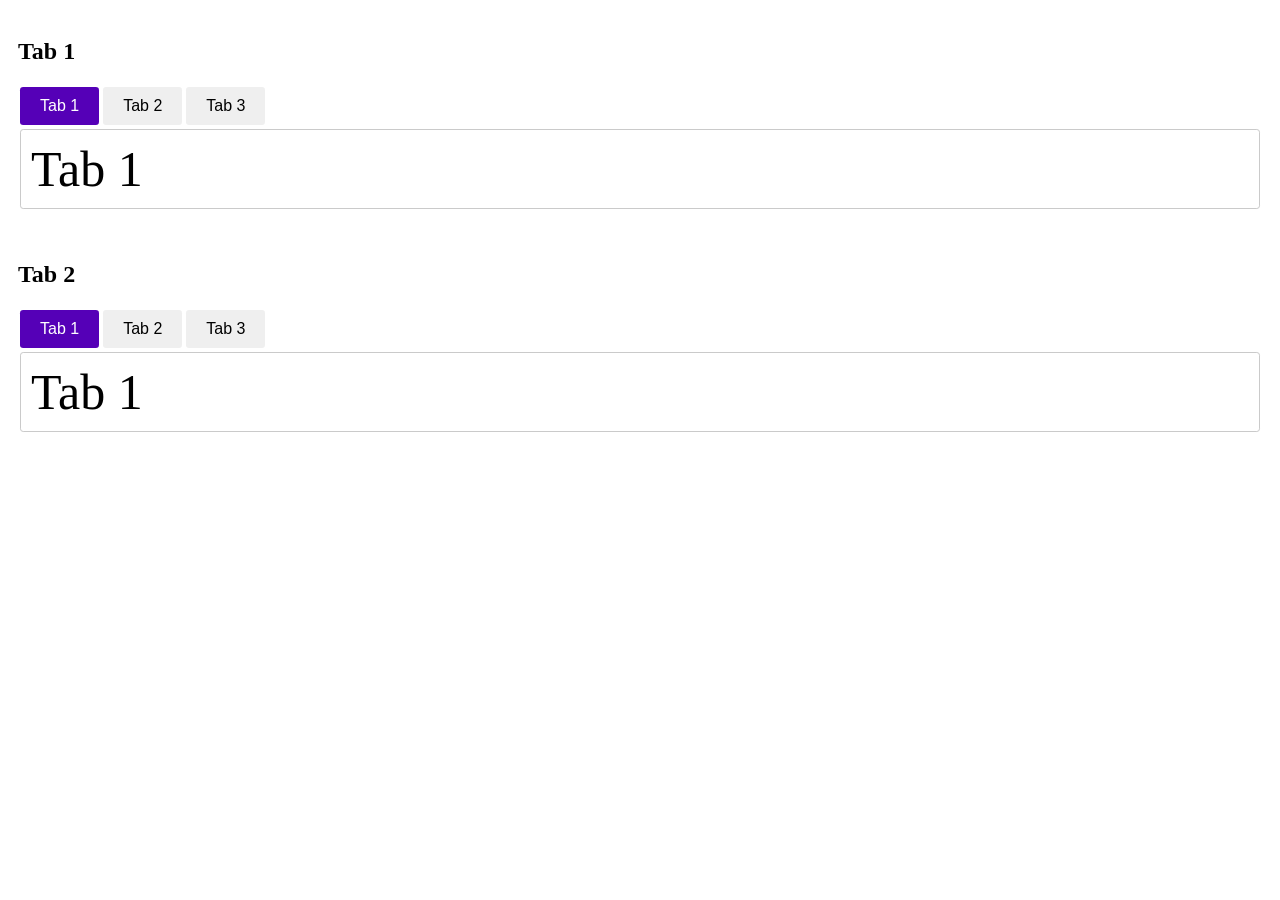
<file: Exercise_01/index.html>
<!DOCTYPE html>
<html lang="en">
  <head>
    <meta charset="UTF-8" />
    <meta name="viewport" content="width=device-width, initial-scale=1.0" />
    <title>JQuery Selector</title>
    <link rel="stylesheet" href="/Exercise_01/assets/css/index.css" />
    <link rel="preconnect" href="https://fonts.googleapis.com" />
    <link rel="preconnect" href="https://fonts.gstatic.com" crossorigin />
    <link
      href="https://fonts.googleapis.com/css2?family=Roboto:ital,wght@0,100;0,300;0,400;0,500;0,700;0,900;1,100;1,300;1,400;1,500;1,700;1,900&display=swap"
      rel="stylesheet"
    />
    <script src="https://ajax.googleapis.com/ajax/libs/jquery/3.7.1/jquery.min.js"></script>
  </head>
  <body>
    <!-- 
        Task: This page contains the UI of the tab
        There are two tabs which are not working
        You need to write a unique that will make the tabs works
        You need to use the jQuery selector to achieve the same
        There are already some selectors added to the tab for you to use
        They are data-tab, data-tab-btn, data-tab-content
        You must use them to make the tab work  
        
        Note: There is an active class that you can use to make the tab active and their corresponding button
    -->

    <h2>Tab 1</h2>
    <div class="tab-wrapper" data-tab>
      <nav class="tab-header">
        <ul>
          <li>
            <button type="button" class="active" data-tab-btn="1">Tab 1</button>
          </li>
          <li><button type="button" data-tab-btn="2">Tab 2</button></li>
          <li><button type="button" data-tab-btn="3">Tab 3</button></li>
        </ul>
      </nav>
      <div class="tab-body">
        <div class="tab-content active" data-tab-content="1">Tab 1</div>
        <div class="tab-content" data-tab-content="2">Tab 2</div>
        <div class="tab-content" data-tab-content="3">Tab 3</div>
      </div>
    </div>

    <h2>Tab 2</h2>
    <div class="tab-wrapper" data-tab>
      <nav class="tab-header">
        <ul>
          <li>
            <button type="button" class="active" data-tab-btn="1">Tab 1</button>
          </li>
          <li><button type="button" data-tab-btn="2">Tab 2</button></li>
          <li><button type="button" data-tab-btn="3">Tab 3</button></li>
        </ul>
      </nav>
      <div class="tab-body">
        <div class="tab-content active" data-tab-content="1">Tab 1</div>
        <div class="tab-content" data-tab-content="2">Tab 2</div>
        <div class="tab-content" data-tab-content="3">Tab 3</div>
      </div>
    </div>
  </body>
  <script src="./assets/jquery/script.js"></script>
</html>
</file>
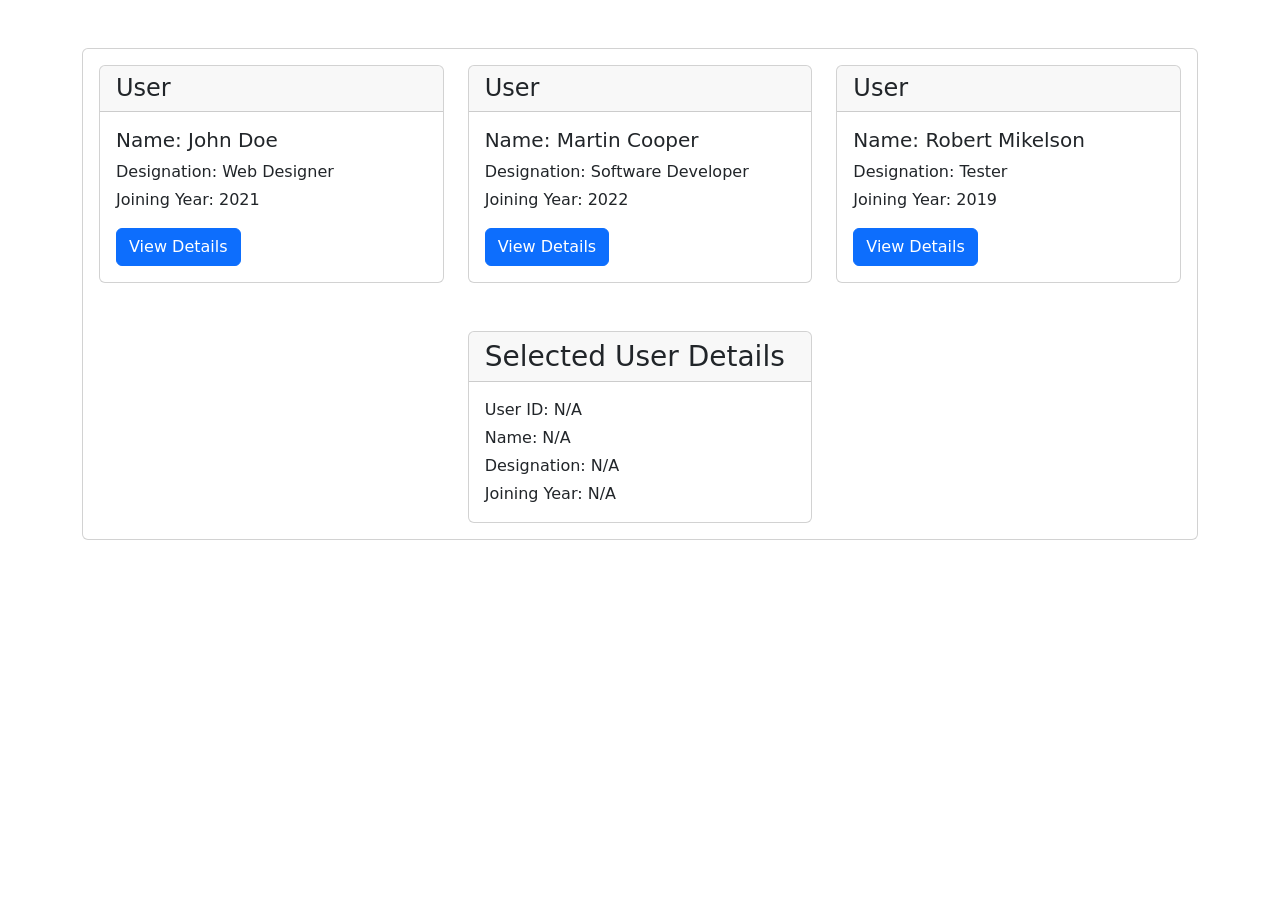
<file: Exercise_04/index.html>
<!DOCTYPE html>
<html lang="en">
  <head>
    <meta charset="UTF-8" />
    <meta name="viewport" content="width=device-width, initial-scale=1.0" />
    <title>Jquery Selector</title>
    <link
      href="https://cdn.jsdelivr.net/npm/bootstrap@5.3.3/dist/css/bootstrap.min.css"
      rel="stylesheet"
    />
    <link rel="stylesheet" href="./assets/css/style.css"/>
    <script src="https://code.jquery.com/jquery-3.7.1.min.js"></script>
    <script src="/Exercise_04/assets/jquery/script.js"></script>
  </head>
  <body>

    <!-- 
      Task: 
      
      you need to create the loader UI which should be displayed when the view details button is clicked 
      and the details are being fetched. The loader should be displayed for 2 seconds 
      and then the details should be displayed. You can use the setTimeout function to achieve the same.

      For loader UI you can take reference from https://uiverse.io/loaders
      
      You need to make the view details button working
      When the view details button is clicked, the details of the
      user should be displayed in the selected user details card

      The working of the view details button should be like that
      when it gets clicked the button should find its parent element
      which is the card-body and then find the child elements with
      the class name of title, designation, and joining-year and
      then get the text of those elements and display them in the
      selected user details card

      You need to use the jQuery selector to achieve the same and
      you need to use the classes and data attributes that are
      already added to the elements

      Using parent as a reference will help you fetch the data from
      the correct card   
      
    -->

    <div class="container">
      <div class="card my-5">
        <div class="card-body">
          <div class="row">     
            <div class="col-lg-4">
              <div class="card">
                <div class="card-header">
                  <h4 class="mb-0">User</h4>
                </div>
                <div class="card-body" data-employee-id="#0001">
                  <h5>Name: <span class="title">John Doe</span></h5>
                  <p class="mb-1">
                    Designation: <span class="designation">Web Designer</span>
                  </p>
                  <p>
                    Joining Year:
                    <span data-joining-year class="joining-year">2021</span>
                  </p>
                  <button class="btn btn-primary">View Details</button>
                </div>
              </div>
            </div>
            <div class="col-lg-4">
              <div class="card">
                <div class="card-header">
                  <h4 class="mb-0">User</h4>
                </div>
                <div class="card-body" data-employee-id="#0001">
                  <h5>Name: <span class="title">Martin Cooper</span></h5>
                  <p class="mb-1">
                    Designation:
                    <span class="designation">Software Developer</span>
                  </p>
                  <p>
                    Joining Year:
                    <span data-joining-year class="joining-year">2022</span>
                  </p>
                  <button class="btn btn-primary">View Details</button>
                </div>
              </div>
            </div>
            <div class="col-lg-4">
              <div class="card">
                <div class="card-header">
                  <h4 class="mb-0">User</h4>
                </div>
                <div class="card-body" data-employee-id="#0001">
                  <h5>Name: <span class="title">Robert Mikelson</span></h5>
                  <p class="mb-1">
                    Designation: <span class="designation">Tester</span>
                  </p>
                  <p>
                    Joining Year:
                    <span data-joining-year class="joining-year">2019</span>
                  </p>
                  <button class="btn btn-primary">View Details</button>
                </div>
              </div>
            </div>
            <div class="w-100 mb-5"></div>
            <div class="col-lg-4 m-auto">
              <div class="card">
                <div class="card-header">
                  <h3 class="mb-0">Selected User Details</h3>
                </div>
                <div class="card-body">
                  <p class="mb-1">User ID: <span data-user-id>N/A</span></p>
                  <p class="mb-1">Name: <span data-username>N/A</span></p>
                  <p class="mb-1">
                    Designation: <span data-designation>N/A</span>
                  </p>
                  <p class="mb-0">
                    Joining Year:
                    <span data-joining-year>N/A</span>
                  </p>
                </div>
              </div>
            </div>
          </div>
        </div>
      </div>
      <!-- From Uiverse.io by abrahamcalsin --> 
    <div class="dot-spinner position-absolute d-none top-50 start-50">
    <div class="dot-spinner__dot"></div>
    <div class="dot-spinner__dot"></div>
    <div class="dot-spinner__dot"></div>
    <div class="dot-spinner__dot"></div>
    <div class="dot-spinner__dot"></div>
    <div class="dot-spinner__dot"></div>
    <div class="dot-spinner__dot"></div>
    <div class="dot-spinner__dot"></div>
</div>
    </div>
  </body>
</html>
</file>
<file: Exercise_01/assets/css/index.css>
index.css
* {
  margin: 0;
  padding: 0;
  box-sizing: border-box;
  font-family: "Roboto", sans-serif;
}

body {
  padding: 10px;
}

.tab-wrapper {
  margin-bottom: 50px;
}
.tab-wrapper .tab-header ul {
  list-style: none;
  margin: 0;
  padding: 0;
  display: flex;
}
.tab-wrapper .tab-header ul li {
  padding: 2px;
}
.tab-wrapper .tab-header ul li button {
  display: block;
  padding: 10px 20px;
  font-size: 16px;
  font-weight: 400;
  border: none;
  border-radius: 3.2px;
  cursor: pointer;
  transition: all 0.3s ease-in-out;
}
.tab-wrapper .tab-header ul li button:hover, .tab-wrapper .tab-header ul li button.active {
  color: #fff;
  background-color: rgb(85, 0, 183);
}
.tab-wrapper .tab-body {
  padding: 2px;
}
.tab-wrapper .tab-body .tab-content {
  border: 1px solid #cacaca;
  padding: 10px;
  font-size: 50px;
  border-radius: 3.2px;
}
.tab-wrapper .tab-body .tab-content:not(.active) {
  display: none;
}/*# sourceMappingURL=index.css.map */
</file>
<file: Exercise_04/assets/css/style.css>
.dot-spinner {
  --uib-size: 2.8rem;
  --uib-speed: .9s;
  --uib-color: #183153;
  position: relative;
  display: flex;
  align-items: center;
  justify-content: flex-start;
  height: var(--uib-size);
  width: var(--uib-size);
}

.dot-spinner__dot {
  position: absolute;
  top: 0;
  left: 0;
  display: flex;
  align-items: center;
  justify-content: flex-start;
  height: 100%;
  width: 100%;
}

.dot-spinner__dot::before {
  content: '';
  height: 20%;
  width: 20%;
  border-radius: 50%;
  background-color: var(--uib-color);
  transform: scale(0);
  opacity: 0.5;
  animation: pulse0112 calc(var(--uib-speed) * 1.111) ease-in-out infinite;
  box-shadow: 0 0 20px rgba(18, 31, 53, 0.3);
}

.dot-spinner__dot:nth-child(2) {
  transform: rotate(45deg);
}

.dot-spinner__dot:nth-child(2)::before {
  animation-delay: calc(var(--uib-speed) * -0.875);
}

.dot-spinner__dot:nth-child(3) {
  transform: rotate(90deg);
}

.dot-spinner__dot:nth-child(3)::before {
  animation-delay: calc(var(--uib-speed) * -0.75);
}

.dot-spinner__dot:nth-child(4) {
  transform: rotate(135deg);
}

.dot-spinner__dot:nth-child(4)::before {
  animation-delay: calc(var(--uib-speed) * -0.625);
}

.dot-spinner__dot:nth-child(5) {
  transform: rotate(180deg);
}

.dot-spinner__dot:nth-child(5)::before {
  animation-delay: calc(var(--uib-speed) * -0.5);
}

.dot-spinner__dot:nth-child(6) {
  transform: rotate(225deg);
}

.dot-spinner__dot:nth-child(6)::before {
  animation-delay: calc(var(--uib-speed) * -0.375);
}

.dot-spinner__dot:nth-child(7) {
  transform: rotate(270deg);
}

.dot-spinner__dot:nth-child(7)::before {
  animation-delay: calc(var(--uib-speed) * -0.25);
}

.dot-spinner__dot:nth-child(8) {
  transform: rotate(315deg);
}

.dot-spinner__dot:nth-child(8)::before {
  animation-delay: calc(var(--uib-speed) * -0.125);
}

@keyframes pulse0112 {
  0%,
  100% {
    transform: scale(0);
    opacity: 0.5;
  }

  50% {
    transform: scale(1);
    opacity: 1;
  }
}
</file>
